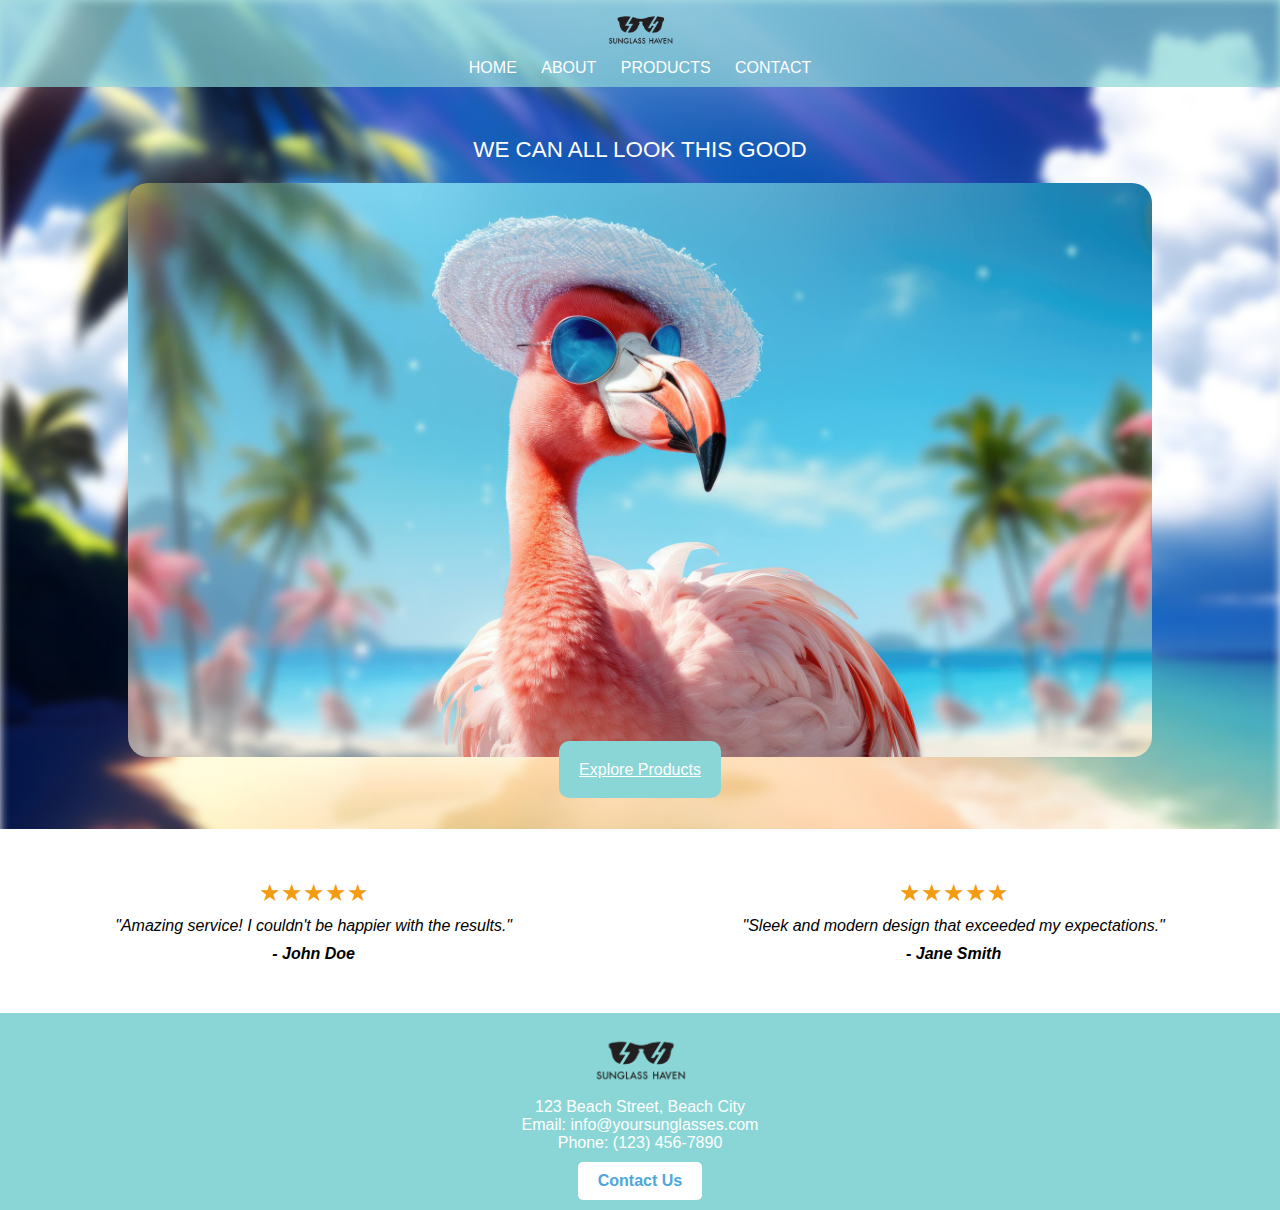
<file: html/index.html>
<!DOCTYPE html>
<html lang="en">
<head>
    <meta charset="UTF-8">
    <meta name="viewport" content="width=device-width, initial-scale=1.0">
    <link rel="stylesheet" href="../css/styles.css">
    <link rel="stylesheet" href="../css/common.css">
</head>
<body>

<header>
    <img src="../assets/images/logo.png" alt="flamingo with sunglasses">
    <nav>
        <a href="../html/index.html">HOME</a>
        <a href="../html/about.html">ABOUT</a>
        <a href="../html/products.html">PRODUCTS</a>
        <a href="../html/contact.html">CONTACT</a>
    </nav>
</header>

<section class="landing-section">
    <p>WE CAN ALL LOOK THIS GOOD</p>
    <img class="landing-image" src="../assets/images/flamingo.jpeg" alt="Beautiful Landscape">
    <a class="cta-button" href="../html/products.html">Explore Products</a>
</section>

<section class="testimonial-section">
    <div class="testimonial">
        <span class="rating">&#9733;&#9733;&#9733;&#9733;&#9733;</span>
        <blockquote>"Amazing service! I couldn't be happier with the results."</blockquote>
        <cite>- John Doe</cite>
    </div>

    <div class="testimonial">
        <span class="rating">&#9733;&#9733;&#9733;&#9733;&#9733;</span>
        <blockquote>"Sleek and modern design that exceeded my expectations."</blockquote>
        <cite>- Jane Smith</cite>
    </div>
</section>

<footer>
    <img src="../assets/images/logo.png" alt="Your Logo">
    <p>123 Beach Street, Beach City</p>
    <p>Email: info@yoursunglasses.com</p>
    <p>Phone: (123) 456-7890</p>
    <a href="contact.html" class="footer-button">Contact Us</a>
</footer>

</body>
</html>
</file>
<file: css/styles.css>
body, h1, h2, p, ul, li {
    margin: 0;
    padding: 0;
}

.landing-section {
    text-align: center;
    padding: 50px 0;
}

.landing-section p {
    font-size: 1.4em;
    color: #ffffff;
}

.landing-section a {
    background-color: #8ad6d6;
    color: white;
    border-radius: 10px;
    padding: 20px;
}

.landing-image {
    border-radius: 20px;
    max-width: 80%;
    margin-right: 10%;
    margin-left: 10%;
    height: auto;
    margin-top: 20px;
}

.testimonial-section {
    display: flex;
    justify-content: space-around;
    background-color: #fff;
    padding: 50px 0;
}

.testimonial {
    text-align: center;
}

.rating {
    font-size: 24px;
    color: #f39c12;
}

blockquote {
    font-style: italic;
    margin: 10px 0;
}

cite {
    font-weight: bold;
}

.category {
    background-color: rgba(138, 214, 214, 0.7);
    margin-bottom: 30px;
}

.category h2 {
    border-bottom: 2px solid #333;
    padding-bottom: 10px;
}

.product-list {
    display: flex;
    overflow-x: auto;
}

.product {
    border: 2px solid #333;
    border-radius: 10px;
    padding: 10px;
    margin-right: 10px;
    min-width: 200px;
}
</file>
<file: css/common.css>
body {
    background-color: #f4f4f4;
    font-family: 'Arial', sans-serif;
}

body ::before {
    background-image: url("../assets/images/paradise.jpeg");
    filter: blur(5px);
}

header {
    background-color: rgba(138, 214, 214, 0.7);
    padding: 10px;
    text-align: center;
}

header img {
    margin-bottom: 5px;
    max-width: 100%;
    max-height: 40px;
    height: auto;
}

nav a {
    color: #fff;
    text-decoration: none;
    margin: 0 10px;
}

footer {
    background-color: #8ad6d6; 
    color: #fff;
    padding: 10px;
    text-align: center;
    display: flex;
    flex-direction: column;
    align-items: center;
}

footer::before {
    content: '';
    position: absolute;
    top: 0;
    left: 0;
    width: 100%;
    height: 100%;
    background-size: cover;
    background-position: center;
    background-repeat: no-repeat;
    z-index: -1;
}

footer img {
    max-width: 100px; 
    margin-bottom: 10px;
    margin-top: 10px;
}

.footer-info {
    margin-bottom: 10px;
}

.footer-button {
    margin-top: 10px;
    background-color: #fff;
    color: #4da8da;
    padding: 10px 20px;
    border: none;
    border-radius: 5px;
    text-decoration: none;
    font-weight: bold;
    transition: background-color 0.3s ease;
}

.footer-button:hover {
    background-color: #4da8da;
    color: #fff;
}
</file>
